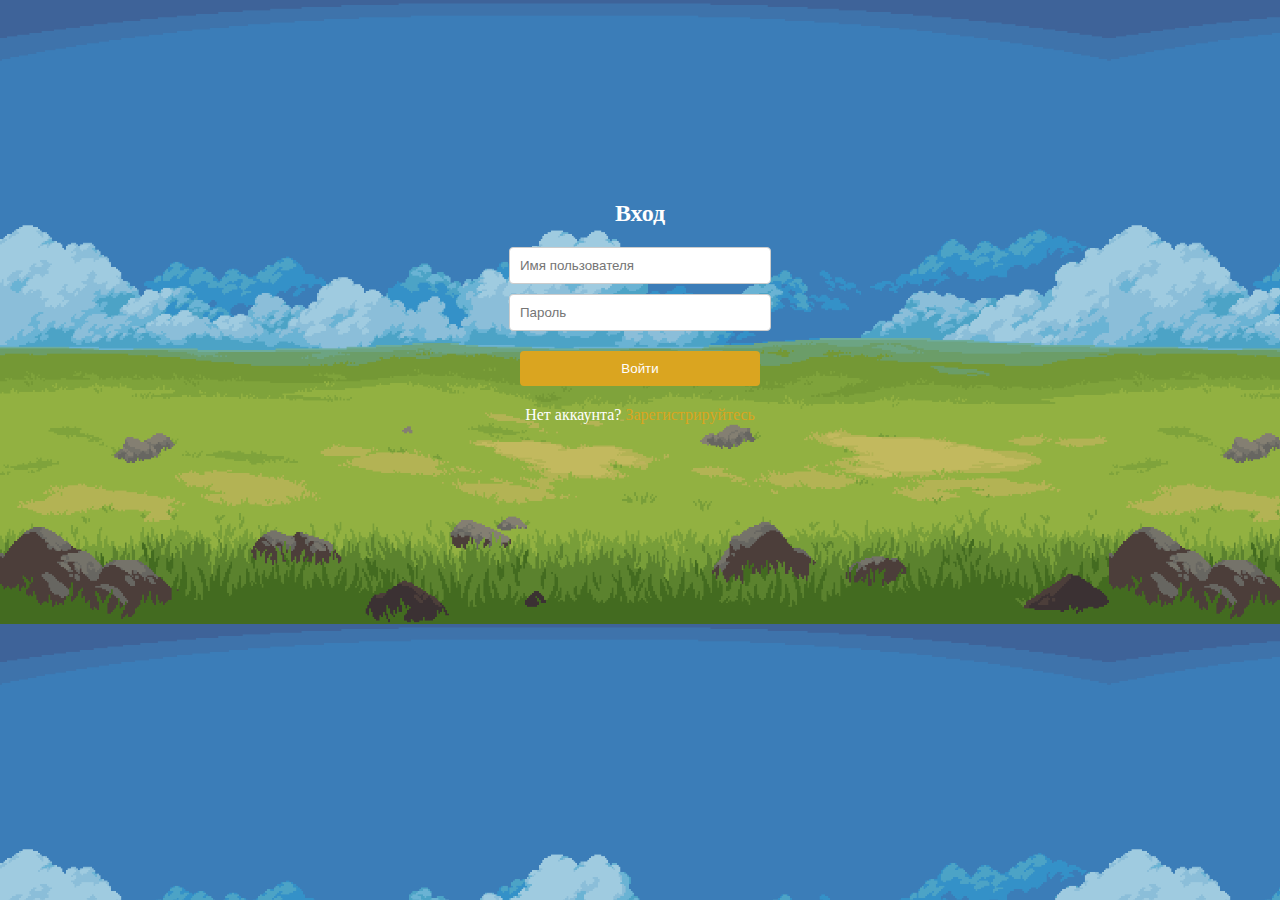
<file: index.html>
<!DOCTYPE html>
<html lang="en">
<head>
    <meta charset="UTF-8">
    <meta http-equiv="X-UA-Compatible" content="IE=edge">
    <meta name="viewport" content="width=device-width, initial-scale=1.0">
    <title>Login</title>
    <link rel="stylesheet" href="css/style.css">
</head>
<body>

  
  <div class="form-container">
    <div id="login-form">
      <h2>Вход</h2>
      <input type="text" id="login-username" name="login-username" placeholder="Имя пользователя"><br>
      <input type="password" id="login-password" name="login-password" placeholder="Пароль"><br>
      <button onclick="login()">Войти</button>
      
      <div class="switch-form">
        Нет аккаунта? <a href="#" onclick="showRegister()">Зарегистрируйтесь</a>
      </div>
    </div>
    
    <div id="register-form" style="display: none;">
      <h2>Регистрация</h2>
      <input type="text" id="register-username" name="register-username" placeholder="Имя пользователя"><br>
      <input type="password" id="register-password" name="register-password" placeholder="Пароль"><br>
      <button onclick="register()">Зарегистрироваться</button>
      
      <div class="switch-form">
        Уже есть аккаунт? <a href="#" onclick="showLogin()">Войдите</a>
      </div>
    </div>
  </div>
  


    <script src="js/script.js"></script>
</body>
</html>
</file>
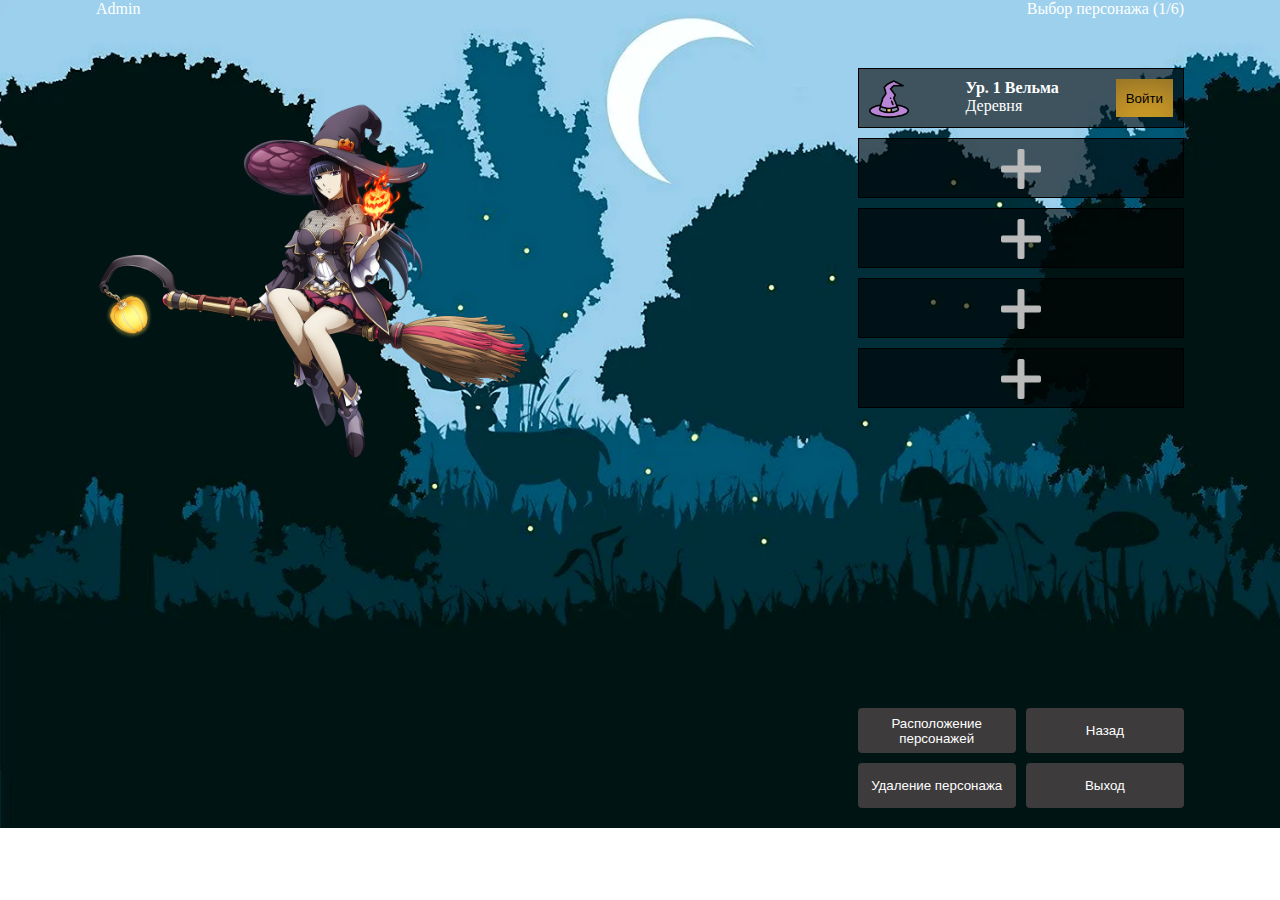
<file: choseHero.html>
<!DOCTYPE html>
<html lang="en">
<head>
    <meta charset="UTF-8">
    <meta http-equiv="X-UA-Compatible" content="IE=edge">
    <meta name="viewport" content="width=device-width, initial-scale=1.0">
    <title>ChoseHero</title>
    <link rel="stylesheet" href="css/style2.css">
</head>
<body>
    
<header>
    <div class="container">
        <div class="header__container">
            <span>Admin</span>
            <div>
                <span>Выбор персонажа</span>
                <span>(1/6)</span>
            </div> 
        </div>
    </div>    
</header>

<main>
    <section class="hero">
        <div class="container">
            <div class="hero__container">
                <div class="hero__img">
                    <img src="images/witcher.png" alt="">
                </div>
                <div class="hero__cards">
                    <div class="cards first_card">
                        <img src="images/witcher-icon2.png" alt="">
                        <div class="hero__info">
                            <h4>Ур. 1 Вельма</h4>
                            <span>Деревня</span>
                        </div>
                        <button class="start_game">Войти</button>
                    </div>
                    <div class="cards empty">
                        <img  src="images/plus.png" alt="">
                    </div>
                    <div class="cards empty">
                        <img  src="images/plus.png" alt="">
                    </div>
                    <div class="cards empty">
                        <img  src="images/plus.png" alt="">
                    </div>
                    <div class="cards empty">
                        <img  src="images/plus.png" alt="">
                    </div>
                </div>
            </div>
        </div>
    </section>
</main>
<footer>
    <div class="container">
        <div class="footer__container">
            <div class="btn__container">
                <button>Расположение персонажей</button>
                <button>Назад</button>
                <button>Удаление персонажа</button>
                <button>Выход</button>
            </div>
        </div>
    </div>
</footer>

<script src="js/script2.js"></script>
</body>
</html>
</file>
<file: css/style.css>
body {
    margin: 0;   
    background: url(../images/bgmenu.png);
    background-size: contain;
    color: white;
  }
  
  
  .form-container {
    max-width: 300px;
    margin: 200px auto;
  }
  
#login-form{
    display: flex;
    flex-direction: column;
    justify-content: center;
    align-items: center ;
    text-align: center;
}

#register-form{
    display: flex;
    flex-direction: column;
    justify-content: center;
    align-items: center ;
    text-align: center;
}

  input[type="text"],
  input[type="password"] {
    width: 80%;
    padding: 10px;
    margin-bottom: 10px;
    border: 1px solid #ccc;
    border-radius: 4px;
  }
  
  button {
  
    width: 80%;
    padding: 10px;
    margin-top: 10px;
    background-color: goldenrod;
    color: white;
    border: none;
    border-radius: 4px;
    cursor: pointer;
  }
  
  .switch-form {
    text-align: center;
    margin-top: 20px;
  }
  
  .switch-form a {
    color: goldenrod;
    text-decoration: none;
  }
</file>
<file: css/style2.css>
*{
    padding: 0;
    margin: 0;
    box-sizing: border-box;
}
body{
    background: url(../images/bg3.webp);
    background-size: cover;
    background-repeat: no-repeat;
    color: white;
}
.container{
    max-width: 85%;
    margin: 0 auto;
}
.header__container{
    display: flex;
    justify-content: space-between;
    margin-bottom: 50px;
}
.hero__container{
    display: flex;
    justify-content: space-between;
}
.hero__img{
    width: 40%;
    height: 100%;
}
.hero__img img{
    top: 0;
    left: 0;
    max-width: 100%;
    width: 100%;
    height: 100%;
    animation-name: levitation;
        animation-duration: 4s;
        animation-timing-function: linear;
        animation-iteration-count: infinite;
        animation-direction: alternate;
}
.hero__cards{
    display: flex;
    flex-direction: column;
    gap: 10px;
    width: 30%;
    justify-content: center;
    align-items: center;
    margin-bottom: 300px;
}
.cards{
    display: flex;
    justify-content: space-between;
    gap: 10px;
    width: 100%;
    height: 60px;
    padding: 10px;
    border: 1px solid black;
    color: white;
    background-color: rgba(0, 0, 0, 0.6);
}
.empty{
    justify-content: center;
}
.cards img{
    width: 40px;
    height: 40px;
}
.cards button{
    padding: 10px;
    background-color: goldenrod;
    color: black;
    border: none;
    cursor: pointer;
    box-shadow: rgba(50, 50, 93, 0.25) 0px 30px 60px -12px inset, rgba(0, 0, 0, 0.3) 0px 18px 36px -18px inset;
}
footer{
    margin-bottom: 20px;
}
.btn__container{
    display: grid;
    grid-template-columns: repeat(2,1fr);
    grid-template-rows: repeat(2,1fr);
    gap: 10px;
    max-width: 30%;
    height: 100px;
    margin-left: 70%;
}
.btn__container button{
    background-color: rgb(61, 59, 59);
    color: white;   
    border: none;
    cursor: pointer;
    border-radius: 4px;
}






@keyframes levitation {
    0%{
        transform: translateY(0);
    }
    50%{
        transform: translateY(15px);
    }
    100%{
        transform: translateY(0);
    }
}
</file>
